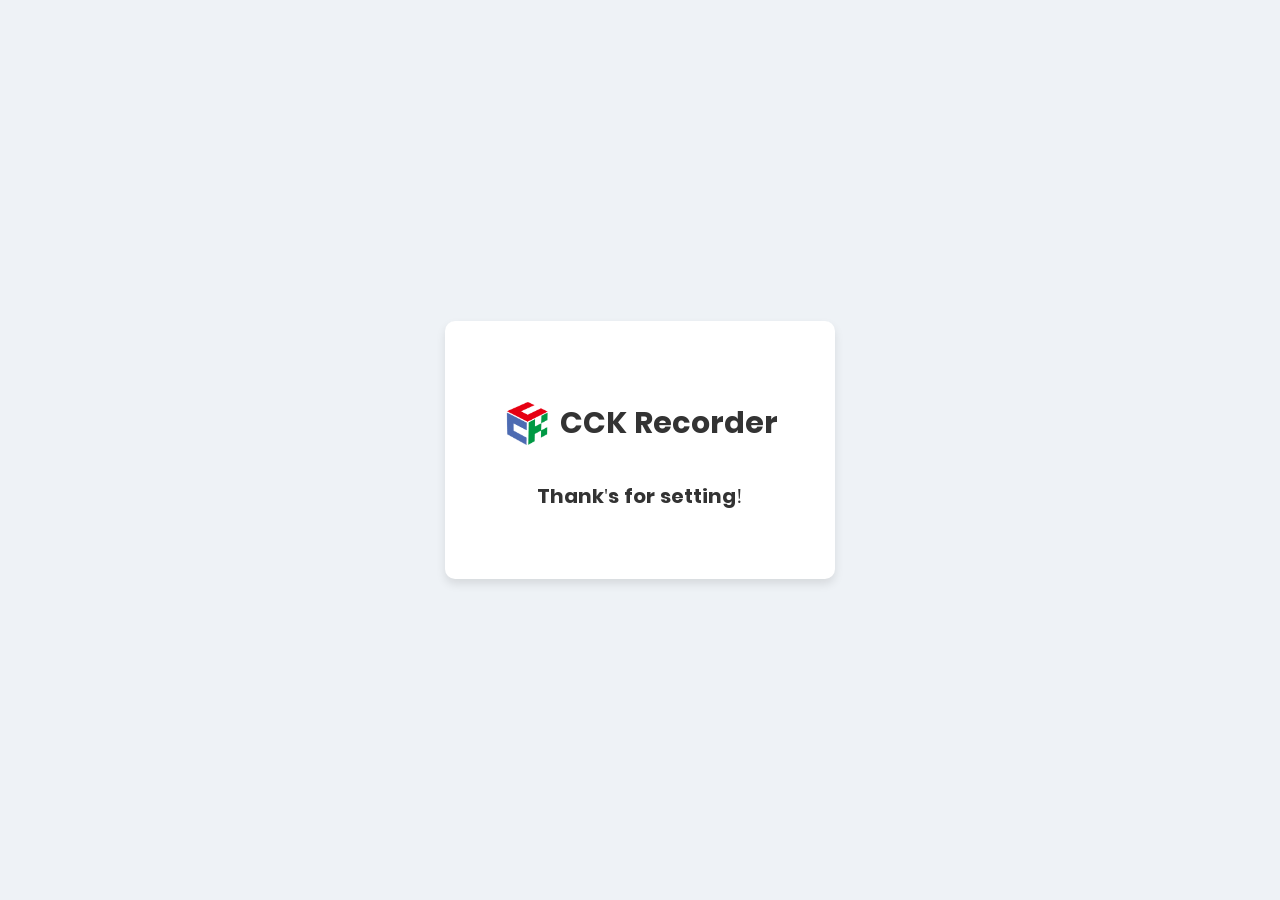
<file: data/connected.html>
<!DOCTYPE html>
<html lang="ko">
<head>
	<title>CCK Recorder</title>
	<meta charset="UTF-8">
	<meta name="viewport" content="width=device-width, initial-scale=1">
	<link rel="icon" type="image/png" href="images/icons/favicon.png"/>
	<link rel="stylesheet" type="text/css" href="css/main.css">
</head>
<body>
	<div class="limiter">
		<div class="container-login100">
			<div class="wrap-login100">
				<form class="login100-form validate-form" action="/" method="POST">
					<span class="login100-form-title p-b-26">
						<img src="images/icons/favicon.png" alt="CCK Recorder Logo" class="logo">
						CCK Recorder
					</span>
					<span class="login100-form-title2 p-t-0">
						Thank's for setting!
					</span>
				</form>
			</div>
		</div>
	</div>
	<script src="js/main.js"></script>
</body>
</html>
</file>
<file: data/css/main.css>
@font-face {
  font-family: Poppins-Regular;
  src: url('../fonts/poppins/Poppins-Regular.ttf'); 
}

@font-face {
  font-family: Poppins-Medium;
  src: url('../fonts/poppins/Poppins-Medium.ttf'); 
}

@font-face {
  font-family: Poppins-Bold;
  src: url('../fonts/poppins/Poppins-Bold.ttf'); 
}

@font-face {
  font-family: Poppins-SemiBold;
  src: url('../fonts/poppins/Poppins-SemiBold.ttf'); 
}

* {
	margin: 0px; 
	padding: 0px; 
	box-sizing: border-box;
}

body, html {
	height: 100%;
	font-family: Poppins-Regular, sans-serif;
}
/*---------------------------------------------*/
input {
	outline: none;
	border: none;
}

textarea {
  outline: none;
  border: none;
}

textarea:focus, input:focus {
  border-color: transparent !important;
}

input:focus::-webkit-input-placeholder { color:transparent; }
input:focus:-moz-placeholder { color:transparent; }
input:focus::-moz-placeholder { color:transparent; }
input:focus:-ms-input-placeholder { color:transparent; }

textarea:focus::-webkit-input-placeholder { color:transparent; }
textarea:focus:-moz-placeholder { color:transparent; }
textarea:focus::-moz-placeholder { color:transparent; }
textarea:focus:-ms-input-placeholder { color:transparent; }

input::-webkit-input-placeholder { color: #adadad;}
input:-moz-placeholder { color: #adadad;}
input::-moz-placeholder { color: #adadad;}
input:-ms-input-placeholder { color: #adadad;}

textarea::-webkit-input-placeholder { color: #adadad;}
textarea:-moz-placeholder { color: #adadad;}
textarea::-moz-placeholder { color: #adadad;}
textarea:-ms-input-placeholder { color: #adadad;}
.p-b-26 {padding-bottom: 26px;}
.p-t-0 {padding-top: 0px;}
/*---------------------------------------------*/
button {
	outline: none !important;
	border: none;
	background: transparent;
}

button:hover {
	cursor: pointer;
}

iframe {
	border: none !important;
}
/* select 요소의 기본 스타일을 제거하고 입력 스타일에 맞추기 */
select {
  width: 100%;
  height: 45px;
  font-family: Poppins-Regular, sans-serif;
  font-size: 15px;
  color: #555555;
  background: transparent;
  border: none;
  border-bottom: 2px solid #adadad;
  padding: 0 5px;
  box-sizing: border-box;
  outline: none;
  position: relative;
}
/* select 요소에 포커스 시 */
select:focus {
  border-color: #585858; /* 포커스 시 경계선 색 변경 */
}
/* select 요소에서 화살표가 표시되도록 추가 */
select::after {
  content: "";
  position: absolute;
  right: 10px;
  top: 50%;
  transform: translateY(-50%);
  border: solid #555555;
  border-width: 0 3px 3px 0;
  display: block;
  width: 5px;
  height: 5px;
  pointer-events: none; /* 화살표가 클릭되지 않도록 설정 */
}

/*//////////////////////////////////////////////////////////////////
[ login ]*/

.limiter {
  width: 100%;
  margin: 0 auto;
}

.container-login100 {
  width: 100%;  
  min-height: 100vh;
  display: -webkit-box;
  display: -webkit-flex;
  display: -moz-box;
  display: -ms-flexbox;
  display: flex;
  flex-wrap: wrap;
  justify-content: center;
  align-items: center;
  padding: 15px;
  background: #eef2f6;  
}

.wrap-login100 {
  width: 390px;
  background: #fff;
  border-radius: 10px;
  overflow: hidden;
  padding: 77px 55px 33px 55px;

  box-shadow: 0 5px 10px 0px rgba(0, 0, 0, 0.1);
  -moz-box-shadow: 0 5px 10px 0px rgba(0, 0, 0, 0.1);
  -webkit-box-shadow: 0 5px 10px 0px rgba(0, 0, 0, 0.1);
  -o-box-shadow: 0 5px 10px 0px rgba(0, 0, 0, 0.1);
  -ms-box-shadow: 0 5px 10px 0px rgba(0, 0, 0, 0.1);
}


/*------------------------------------------------------------------
[ Form ]*/
.logo {
  width: 50px; /* 원하는 크기로 조정 */
  height: auto;
  vertical-align: middle; /* 텍스트 정렬 */
  margin-right: 0px;
}

.login100-form {
  width: 100%;
}

.login100-form-title {
  display: block;
  font-family: Poppins-Bold;
  font-size: 30px;
  color: #333333;
  line-height: 0.2;
  text-align: center;
}
.login100-form-title2{
  display: block;
  font-family: Poppins-Bold;
  font-size: 20px;
  color: #333333;
  line-height: 2;
  margin-bottom: 30px;
  text-align: center;
}

/*------------------------------------------------------------------
[ Input ]*/

.wrap-input100 {
  width: 100%;
  position: relative;
  border-bottom: 2px solid #adadad;
  margin-bottom: 37px;
}

.input100 {
  font-family: Poppins-Regular;
  font-size: 15px;
  color: #555555;
  line-height: 1.2;

  display: block;
  width: 100%;
  height: 45px;
  background: transparent;
  padding: 0 5px;
}

/*---------------------------------------------*/ 
.focus-input100 {
  position: absolute;
  display: block;
  width: 100%;
  height: 100%;
  top: 0;
  left: 0;
  pointer-events: none;
}

.focus-input100::before {
  content: "";
  display: block;
  position: absolute;
  bottom: -2px;
  left: 0;
  width: 0;
  height: 2px;
  background: #585858;
}

.focus-input100::after {
  font-family: Poppins-Regular;
  font-size: 15px;
  color: #999999;
  line-height: 1.2;

  content: attr(data-placeholder);
  display: block;
  width: 100%;
  position: absolute;
  top: -15px;
  left: 0px;
  padding-left: 5px;

  -webkit-transition: all 0.4s;
  -o-transition: all 0.4s;
  -moz-transition: all 0.4s;
  transition: all 0.4s;
}

.input100:focus + .focus-input100::after {
  top: -15px;
}

.input100:focus + .focus-input100::before {
  width: 100%;
}

.has-val.input100 + .focus-input100::after {
  top: -15px;
}

.has-val.input100 + .focus-input100::before {
  width: 100%;
}
/*------------------------------------------------------------------
[ Button ]*/
.container-login100-form-btn {
  display: -webkit-box;
  display: -webkit-flex;
  display: -moz-box;
  display: -ms-flexbox;
  display: flex;
  flex-wrap: wrap;
  justify-content: center;
  padding-top: 13px;
}

.wrap-login100-form-btn {
  width: 100%;
  display: block;
  position: relative;
  z-index: 1;
  border-radius: 10px;
  overflow: hidden;
  margin: 0 auto;
}

.login100-form-bgbtn {
  position: absolute;
  z-index: -1;
  width: 300%;
  height: 100%;
  background: #585858;
  top: 0;
  left: -100%;
}

.login100-form-btn {
  font-family: Poppins-Medium;
  font-size: 15px;
  color: #fff;
  line-height: 1.2;
  text-transform: uppercase;

  display: -webkit-box;
  display: -webkit-flex;
  display: -moz-box;
  display: -ms-flexbox;
  display: flex;
  justify-content: center;
  align-items: center;
  padding: 0 20px;
  width: 100%;
  height: 50px;
}

.wrap-login100-form-btn:hover .login100-form-bgbtn {
  left: 0;
}


/*------------------------------------------------------------------
[ Responsive ]*/

@media (max-width: 576px) {
  .wrap-login100 {
    padding: 77px 15px 33px 15px;
  }
}
</file>
